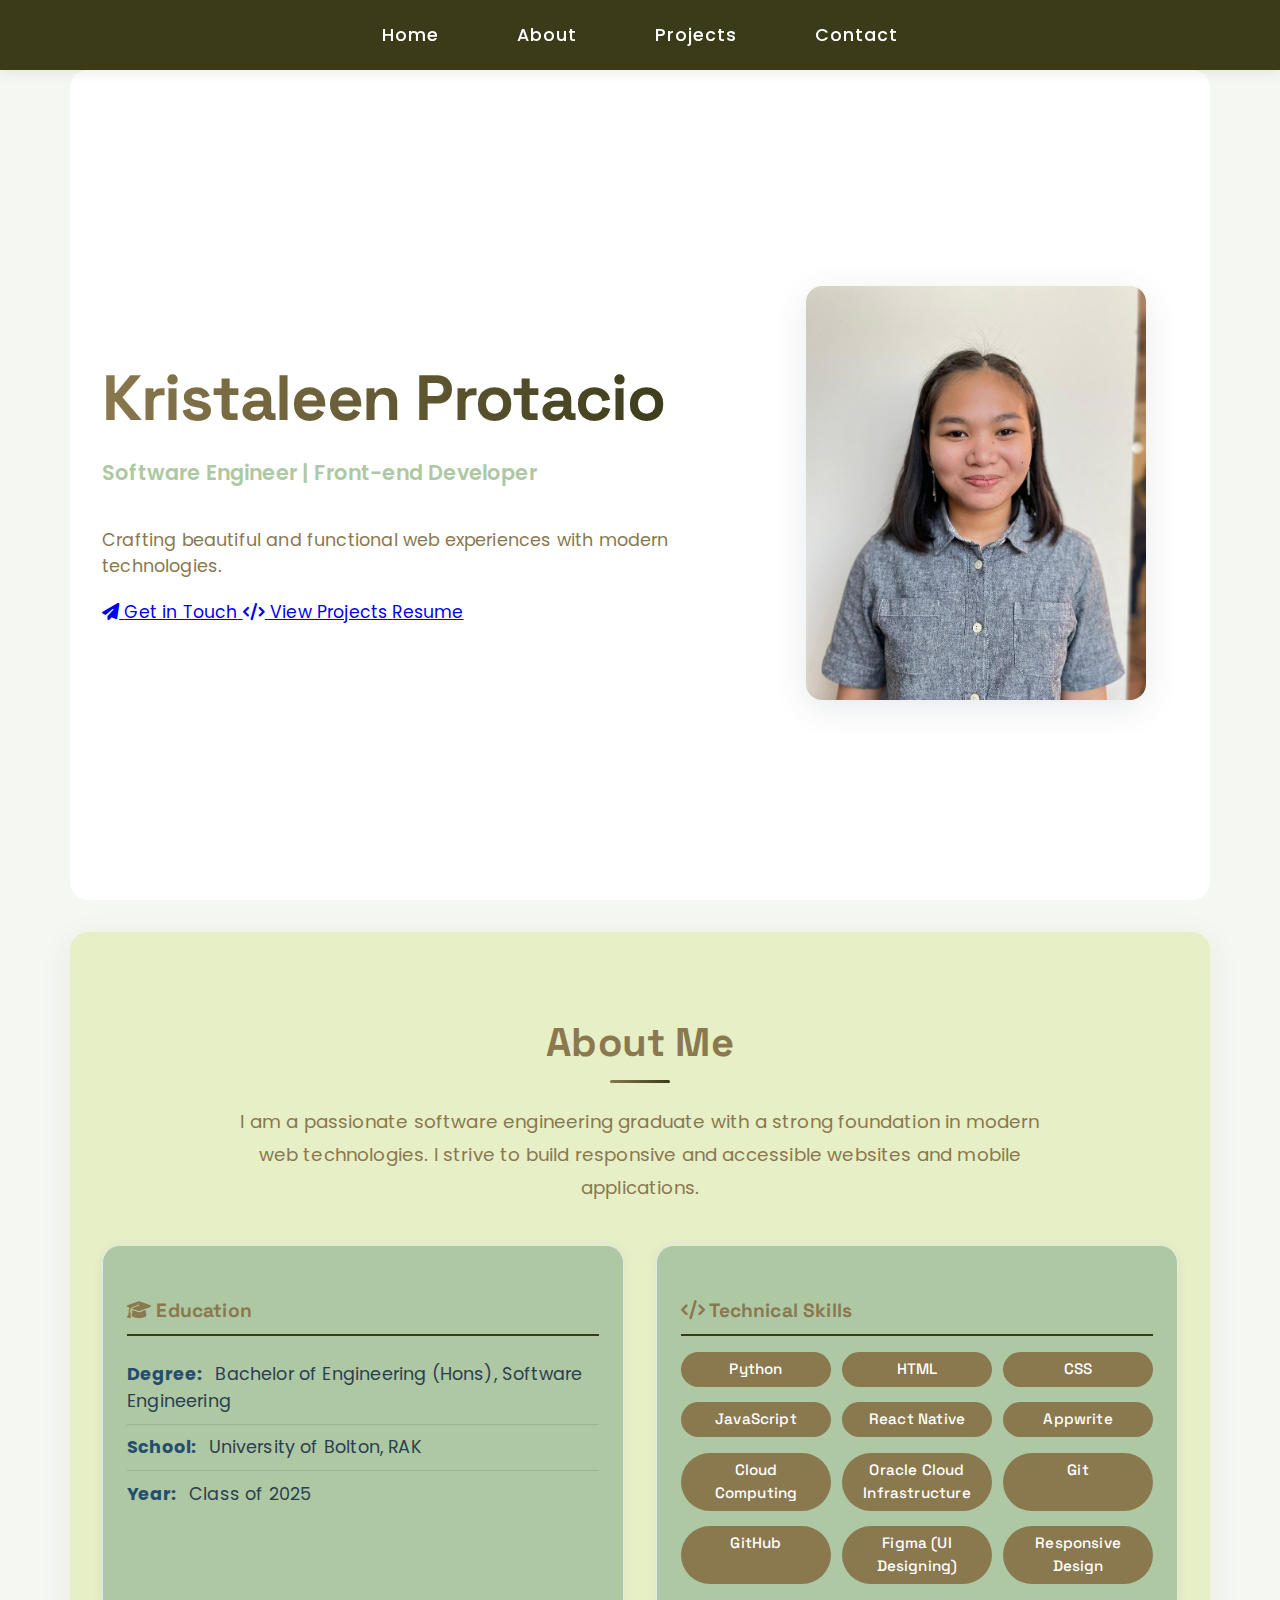
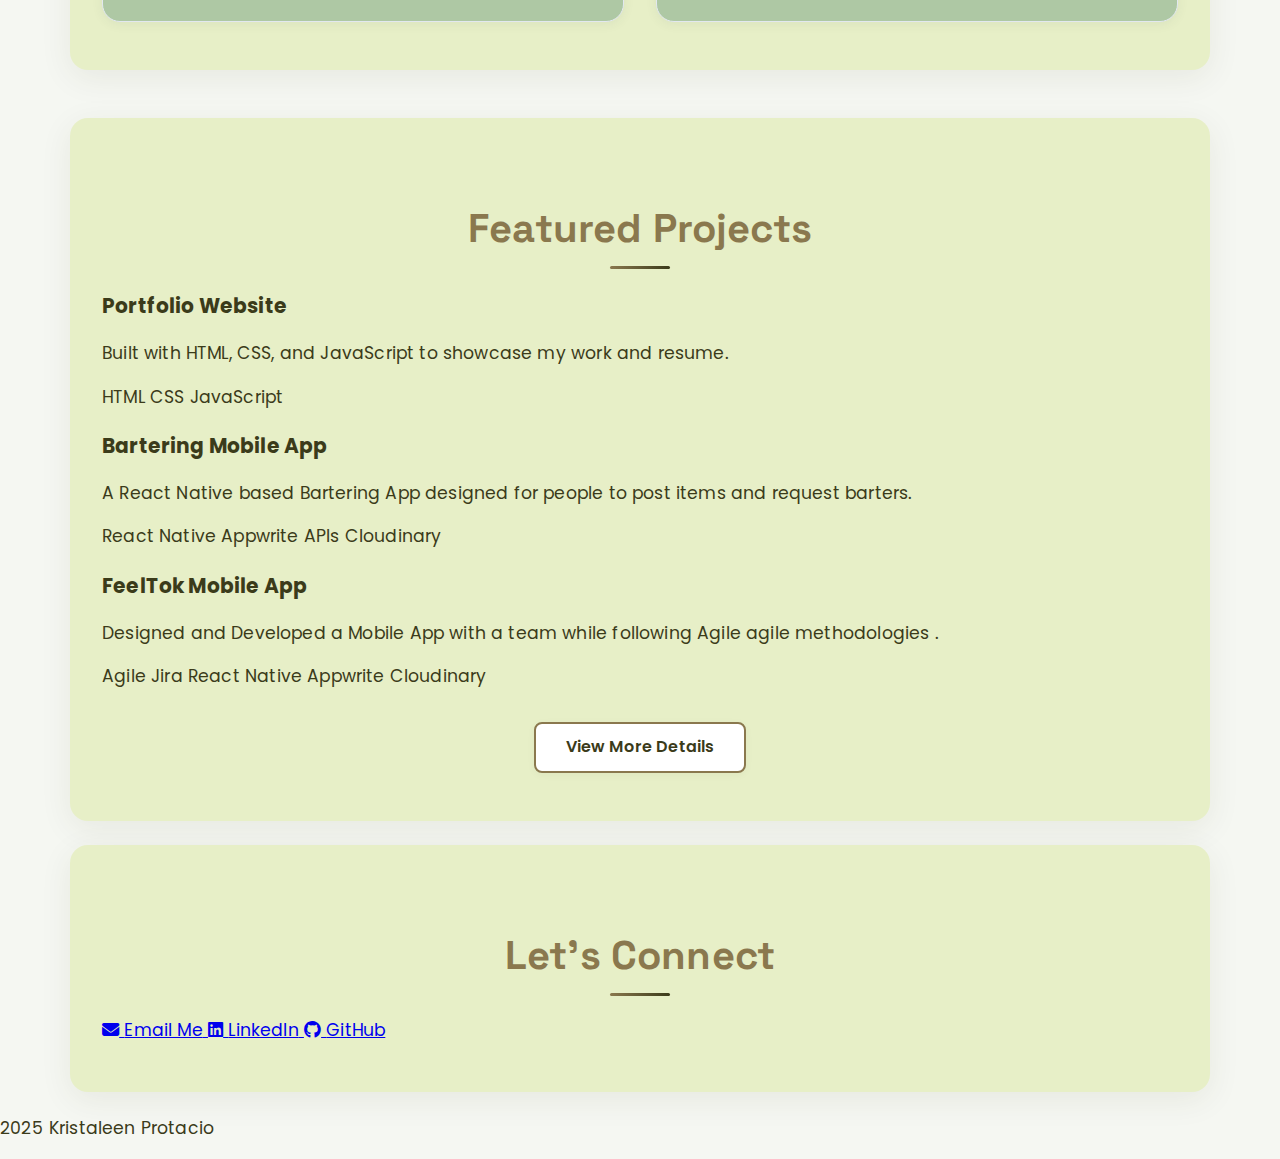
<file: index.html>
<!DOCTYPE html>
<html lang="en">
<head>
  <meta charset="UTF-8" />
  <meta name="viewport" content="width=device-width, initial-scale=1.0"/>
  <title>Kristaleen Protacio | Software Engineer</title>
  <link rel="stylesheet" href="styles.css" />
  <link rel="preconnect" href="https://fonts.googleapis.com">
  <link rel="preconnect" href="https://fonts.gstatic.com" crossorigin>
  <link href="https://fonts.googleapis.com/css2?family=Poppins:wght@400;500;600;700&family=Space+Grotesk:wght@500;700&display=swap" rel="stylesheet">
  <link rel="stylesheet" href="https://cdnjs.cloudflare.com/ajax/libs/font-awesome/6.4.0/css/all.min.css">
  <link rel="icon" href="images/icon.png" type="image/png" />
  <meta name="description" content="Kristaleen Protacio - Software Engineer and Front-end Developer specializing in creating beautiful and functional web experiences">
  <meta name="keywords" content="Software Engineer, Front-end Developer, Web Development, React, JavaScript">
  <meta property="og:title" content="Kristaleen Protacio | Software Engineer">
  <meta property="og:description" content="Front-end Developer specializing in modern web technologies">
  <meta property="og:type" content="website">
</head>
<body>
  <header>
    <nav>
      <ul>
        <li><a href="#home">Home</a></li>
        <li><a href="#about">About</a></li>
        <li><a href="#projects">Projects</a></li>
        <li><a href="#contact">Contact</a></li>
      </ul>
    </nav>
  </header>

  <main>
    <section id="home" class="section">
      <div class="intro-container">
        <img src="images/profile.jpeg" alt="Kristaleen Protacio" class="profile-img"/>
        <div class="intro-text">
          <h1>Kristaleen Protacio</h1>
          <p class="title">Software Engineer | Front-end Developer</p>
          <p class="intro-description">
            Crafting beautiful and functional web experiences with modern technologies.
          </p>
          <div class="contact-links">
            <a href="#contact" class="primary-btn">
              <i class="fas fa-paper-plane"></i>
              <span>Get in Touch</span>
            </a>
            <a href="#projects" class="secondary-btn">
              <i class="fas fa-code"></i>
              <span>View Projects</span>
            </a>
            <a href="https://drive.google.com/file/d/1IyT0wAAB6QTvl0xj19Ucg5-VqeDGuzW4/view?usp=sharing" class="secondary-btn" target="_blank">
              <span>Resume</span>
            </a>
          </div>
        </div>
      </div>
    </section>

    <section id="about" class="section light">
      <h2>About Me</h2>
      <div class="about-content">
        <p class="about-description">
          I am a passionate software engineering graduate with a strong 
          foundation in modern web technologies. I strive to build 
          responsive and accessible websites and mobile applications.
        </p>
        <div class="about-grid">
          <div class="grid-item">
            <h3><i class="fas fa-graduation-cap"></i> Education</h3>
            <ul>
              <li><strong>Degree:</strong> Bachelor of Engineering (Hons), Software Engineering</li>
              <li><strong>School:</strong> University of Bolton, RAK</li>
              <li><strong>Year:</strong> Class of 2025 </li>
            </ul>
          </div>
          <div class="grid-item">
            <h3><i class="fas fa-code"></i> Technical Skills</h3>
            <div class="skills-grid">
              <span class="skill-tag">Python</span>
              <span class="skill-tag">HTML</span>
              <span class="skill-tag">CSS</span>
              <span class="skill-tag">JavaScript</span>
              <span class="skill-tag">React Native</span>
              <span class="skill-tag">Appwrite</span>
              <span class="skill-tag">Cloud Computing</span>
              <span class="skill-tag">Oracle Cloud Infrastructure</span>
              <span class="skill-tag">Git</span>
              <span class="skill-tag">GitHub</span>
              <span class="skill-tag">Figma (UI Designing)</span>
              <span class="skill-tag">Responsive Design</span>
            </div>
          </div>
        </div>
      </div>
    </section>

    <section id="projects" class="section dark">
      <h2>Featured Projects</h2>
      <div class="grid-container">

        <div class="grid-item project-card">
          <h3>Portfolio Website</h3>
          <p>Built with HTML, CSS, and JavaScript to showcase my work and resume.</p>
          <div class="tech-stack">
            <span class="tech-tag">HTML</span>
            <span class="tech-tag">CSS</span>
            <span class="tech-tag">JavaScript</span>
          </div>
        </div>

        <div class="grid-item project-card">
          <h3>Bartering Mobile App</h3>
          <p>A React Native based Bartering App designed for people to 
            post items and request barters.</p>
          <div class="tech-stack">
            <span class="tech-tag">React Native</span>
            <span class="tech-tag">Appwrite</span>
            <span class="tech-tag">APIs</span>
            <span class="tech-tag">Cloudinary</span>
          </div>
        </div>
        <div class="grid-item project-card">
          <h3>FeelTok Mobile App</h3>
          <p>Designed and Developed a Mobile App with a team while following Agile
          agile methodologies .</p>
          <div class="tech-stack">
            <span class="tech-tag">Agile</span>
            <span class="tech-tag">Jira</span>
            <span class="tech-tag">React Native</span>
            <span class="tech-tag">Appwrite</span>
            <span class="tech-tag">Cloudinary</span>
          </div>
        </div>
      </div>
      <div style="display: flex; justify-content: center; margin-top: 2rem;">
        <a href="project.html" class="project-details-btn" style="background:#fff; color:#3B3B1A; border:2px solid #8A784E; border-radius:8px; font-size:1rem; font-weight:600; box-shadow:0 2px 8px rgba(59,59,26,0.04); transition:background 0.2s,color 0.2s,transform 0.2s,border 0.2s; padding:0.7rem 1.5rem; min-width:160px; text-align:center; text-decoration:none;">
          View More Details
        </a>
      </div>
    </section>

    <section id="contact" class="section light">
      <h2>Let's Connect</h2>
      <div class="contact-links">
        <a href="mailto:kristaleen@example.com">
          <i class="fas fa-envelope"></i>
          <span>Email Me</span>
        </a>
        <a href="https://www.linkedin.com/in/kristaleen-protacio-5b6595363" target="_blank">
          <i class="fab fa-linkedin"></i>
          <span>LinkedIn</span>
        </a>
        <a href="https://github.com/Kristaleen" target="_blank">
          <i class="fab fa-github"></i>
          <span>GitHub</span>
        </a>
      </div>
    </section>
  </main>

  <footer>
    <p> 2025 Kristaleen Protacio</p>
  </footer>
</body>
</html>
</file>
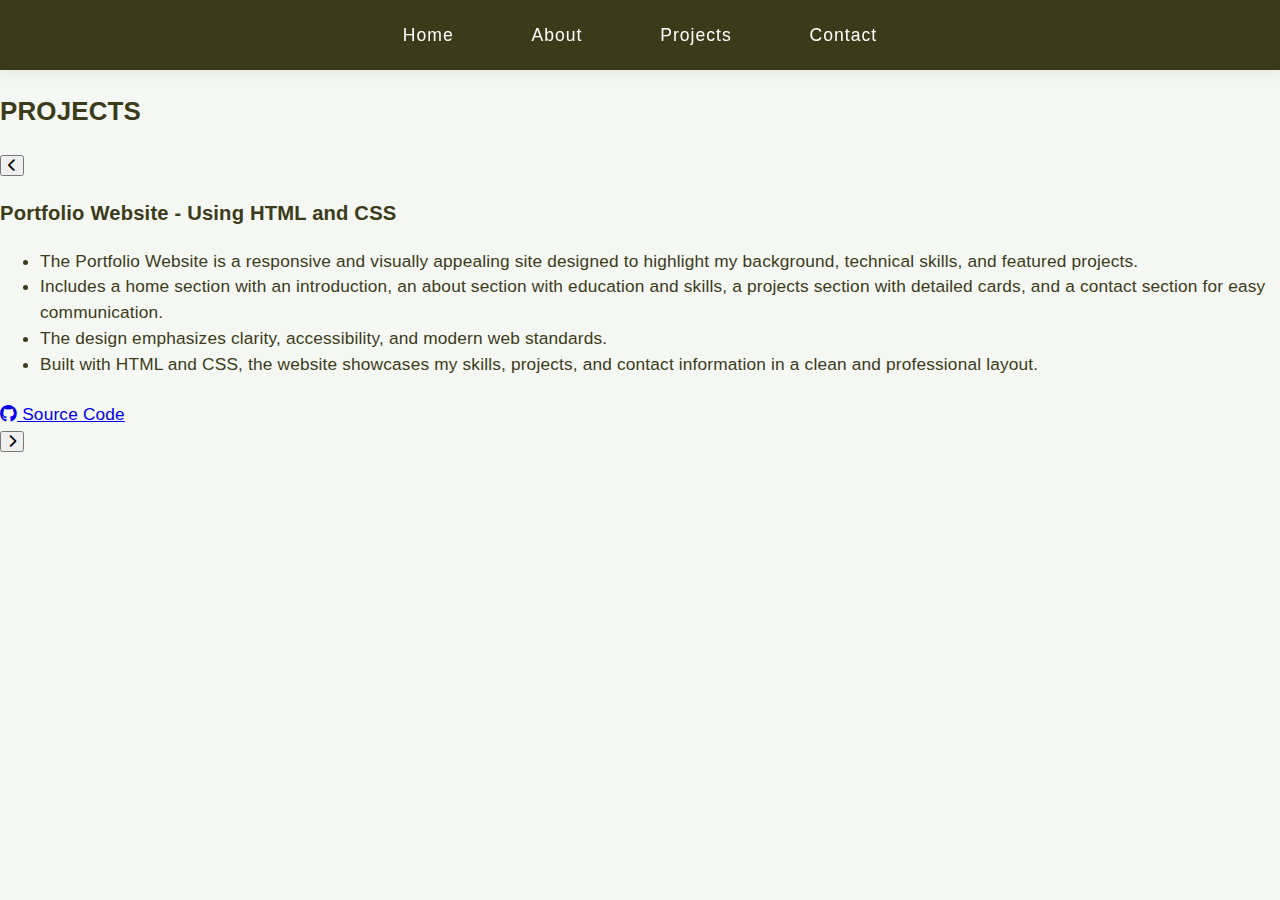
<file: project.html>
<!DOCTYPE html>
<html lang="en">
<head>
    <meta charset="UTF-8" />
    <meta name="viewport" content="width=device-width, initial-scale=1" />
    <title>Project Details - Kristaleen Protacio</title>

    <!-- FontAwesome for icons -->
    <link
      rel="stylesheet"
      href="https://cdnjs.cloudflare.com/ajax/libs/font-awesome/6.4.0/css/all.min.css"
      crossorigin="anonymous"
      referrerpolicy="no-referrer"
    />

    <!-- Link to external CSS -->
    <link rel="stylesheet" href="styles.css" />
</head>
<body>
  <header>
    <nav>
      <ul>
        <li><a href="index.html#home">Home</a></li>
        <li><a href="index.html#about">About</a></li>
        <li><a href="index.html#projects">Projects</a></li>
        <li><a href="index.html#contact">Contact</a></li>
      </ul>
    </nav>
  </header>

  <main>
    <section id="project-details">
      <div class="container">
        <h2>PROJECTS</h2>
        <div class="project-slideshow">
          <button class="slide-btn left" aria-label="Previous Project"><i class="fas fa-chevron-left"></i></button>
          <div class="slide-content">
            <!-- Each project slide -->
            <div class="project-slide active">
              <h3>Portfolio Website - Using HTML and CSS</h3>
              <ul style="margin-bottom:1.5rem;">
                <li>
                  The Portfolio Website is a responsive and visually appealing site designed to highlight my background, technical skills, and featured projects.
                </li>
                <li>
                  Includes a home section with an introduction, an about section with education and skills, a projects section with detailed cards, and a contact section for easy communication.
                </li>
                <li>
                  The design emphasizes clarity, accessibility, and modern web standards.
                </li>
                <li>
                  Built with HTML and CSS, the website showcases my skills, projects, and contact information in a clean and professional layout.
                </li>
              </ul>
              
              <div class="project-links">
          
                <a href="#" class="btn btn-github">
                  <i class="fab fa-github"></i>
                  <span>Source Code</span>
                </a>
              </div>
            </div>
            <!-- Add more .project-slide divs for additional projects as needed -->
            <div class="project-slide">
              <h3>Task Manager App</h3>
              <p>
                A React-based task tracker with deadline reminders and project tags.
              </p>
              <div class="team-section">
                <h4>Project Team</h4>
                <div class="table-container">
                  <table class="team-table">
                    <thead>
                      <tr>
                        <th>No.</th>
                        <th>Name</th>
                        <th>Responsibilities</th>
                      </tr>
                    </thead>
                    <tbody>
                      <tr>
                        <td>1</td>
                        <td>Kristaleen Protacio</td>
                        <td>
                          Front-end development, UI/UX design, and integration with backend API.
                        </td>
                      </tr>
                      <tr>
                        <td>2</td>
                        <td>Teammate 2</td>
                        <td>
                          Backend API development and database management.
                        </td>
                      </tr>
                    </tbody>
                  </table>
                </div>
              </div>
              <div class="project-links">
                <a href="#" class="btn btn-report">
                  <i class="fas fa-file-alt"></i>
                  <span>View Report</span>
                </a>
                <a href="#" class="btn btn-github">
                  <i class="fab fa-github"></i>
                  <span>Source Code</span>
                </a>
              </div>
            </div>
            <div class="project-slide">
              <h3>Weather App</h3>
              <p>
                Fetches real-time weather data using a public API with dynamic UI.
              </p>
              <div class="team-section">
                <h4>Project Team</h4>
                <div class="table-container">
                  <table class="team-table">
                    <thead>
                      <tr>
                        <th>No.</th>
                        <th>Name</th>
                        <th>Responsibilities</th>
                      </tr>
                    </thead>
                    <tbody>
                      <tr>
                        <td>1</td>
                        <td>Kristaleen Protacio</td>
                        <td>
                          UI development, API integration, and responsive design.
                        </td>
                      </tr>
                      <tr>
                        <td>2</td>
                        <td>Teammate 3</td>
                        <td>
                          Weather API research and backend support.
                        </td>
                      </tr>
                    </tbody>
                  </table>
                </div>
              </div>
              <div class="project-links">
                <a href="#" class="btn btn-report">
                  <i class="fas fa-file-alt"></i>
                  <span>View Report</span>
                </a>
                <a href="#" class="btn btn-github">
                  <i class="fab fa-github"></i>
                  <span>Source Code</span>
                </a>
              </div>
            </div>
          </div>
          <button class="slide-btn right" aria-label="Next Project"><i class="fas fa-chevron-right"></i></button>
        </div>
      </div>
    </section>
  </main>
  <script>
    // Simple slideshow logic
    const slides = document.querySelectorAll('.project-slide');
    const leftBtn = document.querySelector('.slide-btn.left');
    const rightBtn = document.querySelector('.slide-btn.right');
    let current = 0;

    function showSlide(idx) {
      slides.forEach((slide, i) => {
        slide.classList.toggle('active', i === idx);
        slide.style.display = i === idx ? 'block' : 'none';
      });
    }
    showSlide(current);

    leftBtn.addEventListener('click', () => {
      current = (current - 1 + slides.length) % slides.length;
      showSlide(current);
    });
    rightBtn.addEventListener('click', () => {
      current = (current + 1) % slides.length;
      showSlide(current);
    });
  </script>
</body>
</html>
</file>
<file: styles.css>
/* Color Variables */
:root {
  --primary: #8A784E;
  --secondary: #AEC8A4;
  --accent: #3B3B1A;
  --background: #E7EFC7;
  --surface: #AEC8A4;
  --text: #3B3B1A;
  --text-light: #8A784E;
  --shadow: 0 8px 32px rgba(59, 59, 26, 0.08);
  --radius: 18px;
  --max-width: 1200px;
  --nav-height: 70px;
  --section-padding: 3rem 2rem;
  --container-width: 1140px;
  --section-bg: #AEC8A4;
}

/* Base styles */
html {
  scroll-behavior: smooth;
  font-size: 16px; /* base for rem */
}

body {
  margin: 0;
  padding-top: var(--nav-height);
  font-family: 'Poppins', sans-serif;
  background: #f5f7f2;
  color: var(--text);
  font-size: 1.08rem;
  letter-spacing: 0.01em;
  line-height: 1.5;
  -webkit-font-smoothing: antialiased;
}

/* Navigation */
nav {
  height: var(--nav-height);
  background: var(--accent);
  box-shadow: 0 2px 12px rgba(59, 59, 26, 0.10);
  position: fixed;
  top: 0;
  width: 100%;
  z-index: 1000;
  display: flex;
  justify-content: center;
  align-items: center;
  transition: all 0.3s ease;
}

nav ul {
  list-style: none;
  display: flex;
  justify-content: center;
  gap: 2rem;
  margin: 0;
  padding: 0 1rem;
  width: 100%;
  max-width: var(--max-width);
}

nav a {
  color: #fff;
  font-weight: 500;
  font-size: 1.1rem;
  letter-spacing: 1px;
  text-decoration: none;
  padding: 0.7em 1.3em;
  border-radius: 8px;
  display: flex;
  justify-content: center;
  align-items: center;
  transition: background 0.3s ease, box-shadow 0.3s ease;
}

nav a:hover,
nav a.active {
  background: var(--primary);
  box-shadow: 0 2px 8px rgba(59, 59, 26, 0.08);
}

/* Sections */
.section {
  padding: var(--section-padding);
  margin-bottom: 1.5rem;
  border-radius: var(--radius);
  box-shadow: var(--shadow);
  background: var(--background);
  max-width: var(--container-width);
  margin-left: auto;
  margin-right: auto;
  box-sizing: border-box;
}

.section h2 {
  font-family: 'Space Grotesk', sans-serif;
  font-weight: 700;
  font-size: clamp(2rem, 5vw, 2.5rem);
  color: var(--primary);
  text-align: center;
  margin-bottom: 2rem;
  position: relative;
}

.section h2::after {
  content: '';
  position: absolute;
  bottom: -10px;
  left: 50%;
  transform: translateX(-50%);
  width: 60px;
  height: 3px;
  background: linear-gradient(90deg, var(--primary), var(--accent));
  border-radius: 2px;
}

/* Home Section */
#home {
  background: #fff;
  min-height: calc(100vh - var(--nav-height));
  padding: 4rem 1rem 3rem;
  margin-bottom: 2rem;
  border-radius: var(--radius);
  display: flex;
  flex-wrap: wrap;
  justify-content: center;
  align-items: center;
  gap: 2rem;
  box-shadow: none;
}

.intro-container {
  display: flex;
  flex-wrap: wrap;
  justify-content: space-between;
  align-items: center;
  max-width: var(--max-width);
  width: 100%;
  padding: 0 1rem;
  gap: 2rem;
  flex-direction: row-reverse;
}

.intro-text {
  flex: 1 1 300px;
  max-width: 580px;
  display: flex;
  flex-direction: column;
  gap: 0.8rem;
  justify-content: center;
}

.intro-text > *:not(:last-child) {
  margin-bottom: 0.5rem;
}

.profile-img {
  width: 100%;
  max-width: 340px;
  height: auto;
  border-radius: 16px;
  box-shadow: 0 8px 32px rgba(60, 72, 88, 0.12);
  object-fit: cover;
  transition: transform 0.3s ease;
  margin-right: 2rem;
  flex-shrink: 0;
}

.profile-img:hover {
  transform: scale(1.05);
}

.title {
  font-size: 1.3rem;
  color: var(--secondary);
  font-weight: 600;
  margin: 0 0 1.5rem;
}

h1 {
  font-family: 'Space Grotesk', sans-serif;
  font-weight: 700;
  font-size: clamp(2.5rem, 7vw, 4rem);
  margin: 0 0 1.5rem;
  color: var(--primary);
  letter-spacing: -0.02em;
  background: linear-gradient(90deg, var(--primary), var(--accent));
  -webkit-background-clip: text;
  -webkit-text-fill-color: transparent;
  line-height: 1.2;
}

.intro-description {
  color: var(--text-light);
  font-size: 1.1rem;
  margin-bottom: 2rem;
}

/* About Section */
#about {
  background: var(--background);
  padding: var(--section-padding);
  border-radius: var(--radius);
  box-shadow: var(--shadow);
  margin-bottom: 3rem;
  max-width: var(--container-width);
  margin-left: auto;
  margin-right: auto;
  box-sizing: border-box;
}

#about h2 {
  color: var(--primary);
}

.about-description {
  font-size: 1.15rem;
  line-height: 1.8;
  color: var(--text-light);
  max-width: 800px;
  margin: 0 auto 2.5rem;
  text-align: center;
  padding: 0 1rem;
}

.about-grid {
  display: grid;
  grid-template-columns: repeat(auto-fit, minmax(280px, 1fr));
  gap: 2rem;
}

.about-grid .grid-item {
  background: var(--surface);
  border-radius: var(--radius);
  box-shadow: 0 2px 12px rgba(60, 72, 88, 0.07);
  padding: 2rem 1.5rem;
  border: 1px solid #e2e8f0;
}

.about-grid h3 {
  font-family: 'Space Grotesk', sans-serif;
  color: var(--primary);
  font-size: 1.2rem;
  border-bottom: 2px solid var(--accent);
  padding-bottom: 0.5rem;
  margin-bottom: 1rem;
}

.about-grid ul {
  list-style: none;
  padding: 0;
  margin: 0;
}

.about-grid li {
  font-size: 1.1rem;
  color: #2c3e50;
  border-bottom: 1px solid rgba(0,0,0,0.1);
  padding: 0.6rem 0;
}

.about-grid li:last-child {
  border-bottom: none;
}

.about-grid li strong {
  color: #254D70;
  margin-right: 0.5rem;
}

.skills-grid {
  display: grid;
  grid-template-columns: repeat(auto-fit, minmax(120px, 1fr));
  gap: 0.7rem;
}

/* Skill Tag */
.skill-tag {
  background: var(--primary);
  color: #fff;
  font-family: 'Space Grotesk', sans-serif;
  font-weight: 500;
  font-size: 0.95rem;
  padding: 0.4em 1.1em;
  border-radius: 100px;
  margin-bottom: 0.3em;
  transition: background 0.2s;
  cursor: default;
  text-align: center;
  user-select: none;
}

.skill-tag:hover {
  background: var(--accent);
}

/* Responsive tweaks */
@media (max-width: 900px) {
  nav ul {
    gap: 1rem;
  }
  
  nav a {
    font-size: 1rem;
    padding: 0.6em 1em;
  }
  
  .intro-container {
    flex-direction: column;
    gap: 1.5rem;
  }
  
  .profile-img {
    max-width: 80%;
    margin: 0 auto;
  }
  
  .intro-text {
    max-width: 100%;
    text-align: center;
  }
  
  h1 {
    font-size: clamp(2rem, 8vw, 3.5rem);
  }
}

@media (max-width: 480px) {
  body {
    font-size: 1rem;
  }

  nav ul {
    flex-wrap: wrap;
  }

  nav a {
    font-size: 0.9rem;
    padding: 0.5em 0.8em;
  }

  .section {
    padding: 2rem 1rem;
    margin-bottom: 1.5rem;
  }

  .about-grid {
    grid-template-columns: 1fr;
  }

  .skills-grid {
    grid-template-columns: repeat(auto-fit, minmax(100px, 1fr));
  }
}
</file>
